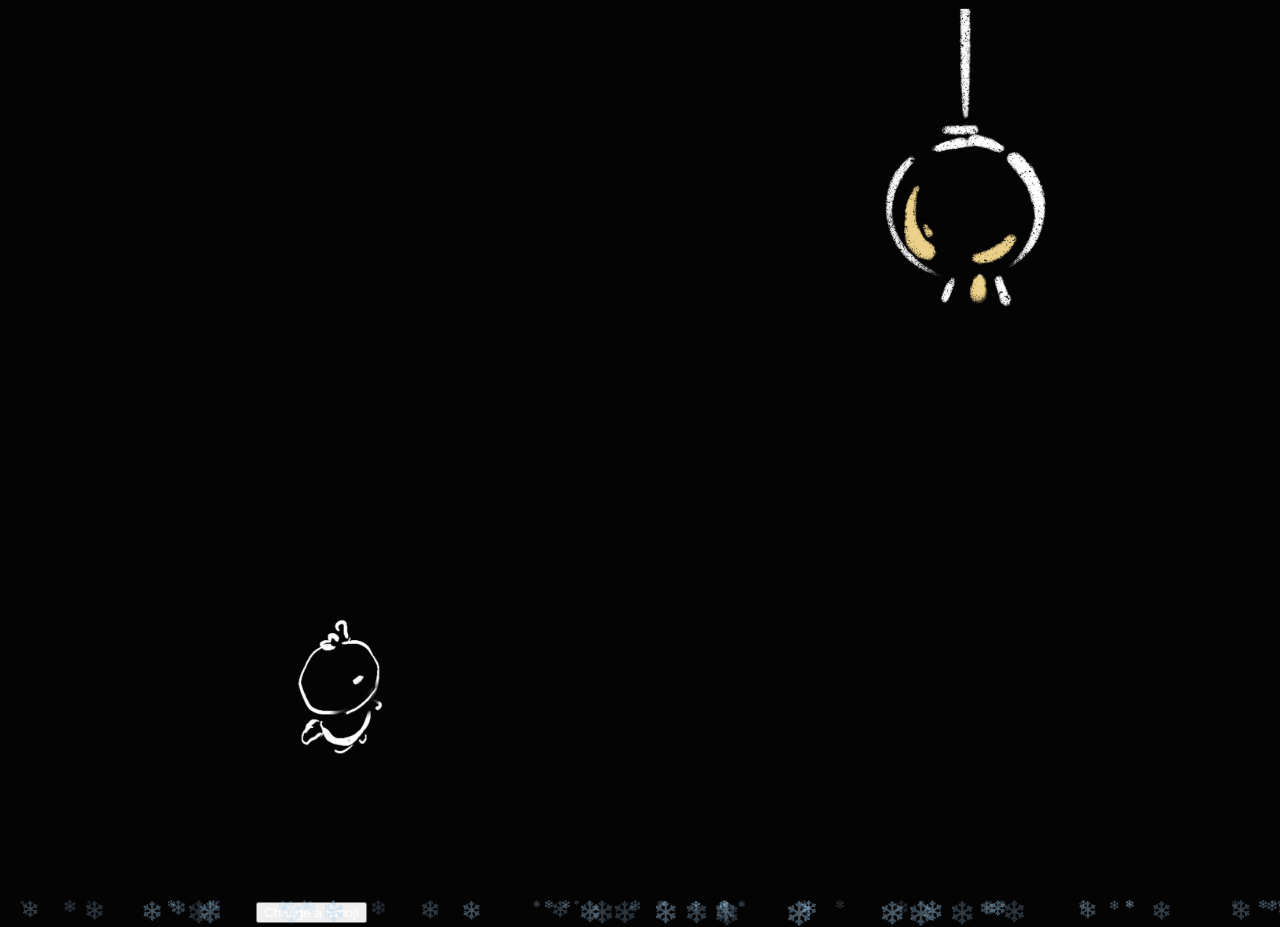
<file: portfolio/src/main/webapp/index.html>
<!DOCTYPE html>
<html>
  <head>
    <meta charset="UTF-8">
    <title>Prelude</title>
    <link rel="stylesheet" href="style.css">
    <link rel="icon" href="images/moonfavi.ico" />
    <link rel="preconnect" href="https://fonts.googleapis.com">
    <link rel="preconnect" href="https://fonts.gstatic.com" crossorigin>
    <link href="https://fonts.googleapis.com/css2?family=Charis+SIL:ital,wght@0,400;0,700;1,400;1,700&family=Joan&display=swap" rel="stylesheet"> 

    <script src="script.js"></script>
  </head>
  <body id="prelude">
    <!-- <div id="embed-iframe"></div> -->
    
    <div id="bulb">

        <a id="bulblink" href="afterprelude.html"> 
            <img id="bulb-image"
            src="images/bulb.png">
        </a>
        
        <!-- <img src="images/bulb.png"  alt="BULB" onclick="index.html"> -->
    </div>
    <div id="walk">
        <img src="images/walk.png"
    </div>
    <button onclick=refresh() style="color: white;">
      <div id="btn-txt">Change a Emoji</div>
    </button>
    <script>
      function refresh() {
        window.open("fun.html", "_self");
      }
      function snow() {

  var flake = document.createElement('div');

    let get_rand_emoji = function(){

        // let emoji_dict = ['❄️','🌔','😋','🤩','🤯','🤤']
        let emoji_dict = ['❄️','🌟']
        function getRndInteger(min, max) {
            return Math.floor(Math.random() * (max - min + 1) ) + min;
        }
        return emoji_dict[getRndInteger(0, emoji_dict.length-1)]
    }

  flake.innerHTML = get_rand_emoji();
  flake.style.cssText = 'position:absolute;color:lightgray;';


  var documentHieght = window.innerHeight;

  var documentWidth = window.innerWidth;
 
  var millisec =10;

  setInterval(function() { 
  var startLeft = Math.random() * documentWidth;

  var endLeft = Math.random() * documentWidth;

  var flakeSize = 3 + 20 * Math.random();

  var durationTime = 4000 + 7000 * Math.random();

  var startOpacity = 0.7 + 0.3 * Math.random();

  var endOpacity = 0.2 + 0.2 * Math.random();

  var cloneFlake = flake.cloneNode(true);

  cloneFlake.style.cssText += `
  left: ${startLeft}px;
  opacity: ${startOpacity};
  font-size:${flakeSize}px;
  top:-25px;
    transition:${durationTime}ms;`;

  document.body.appendChild(cloneFlake);

  setTimeout(function() {

  cloneFlake.style.cssText += `
    left: ${endLeft}px;
    top:${documentHieght}px;
    opacity:${endOpacity};`;

  setTimeout(function() {
  cloneFlake.remove();
  }, durationTime);
  }, 0);

  }, millisec);
}
snow();

    </script>
  </body>
</html>
</file>
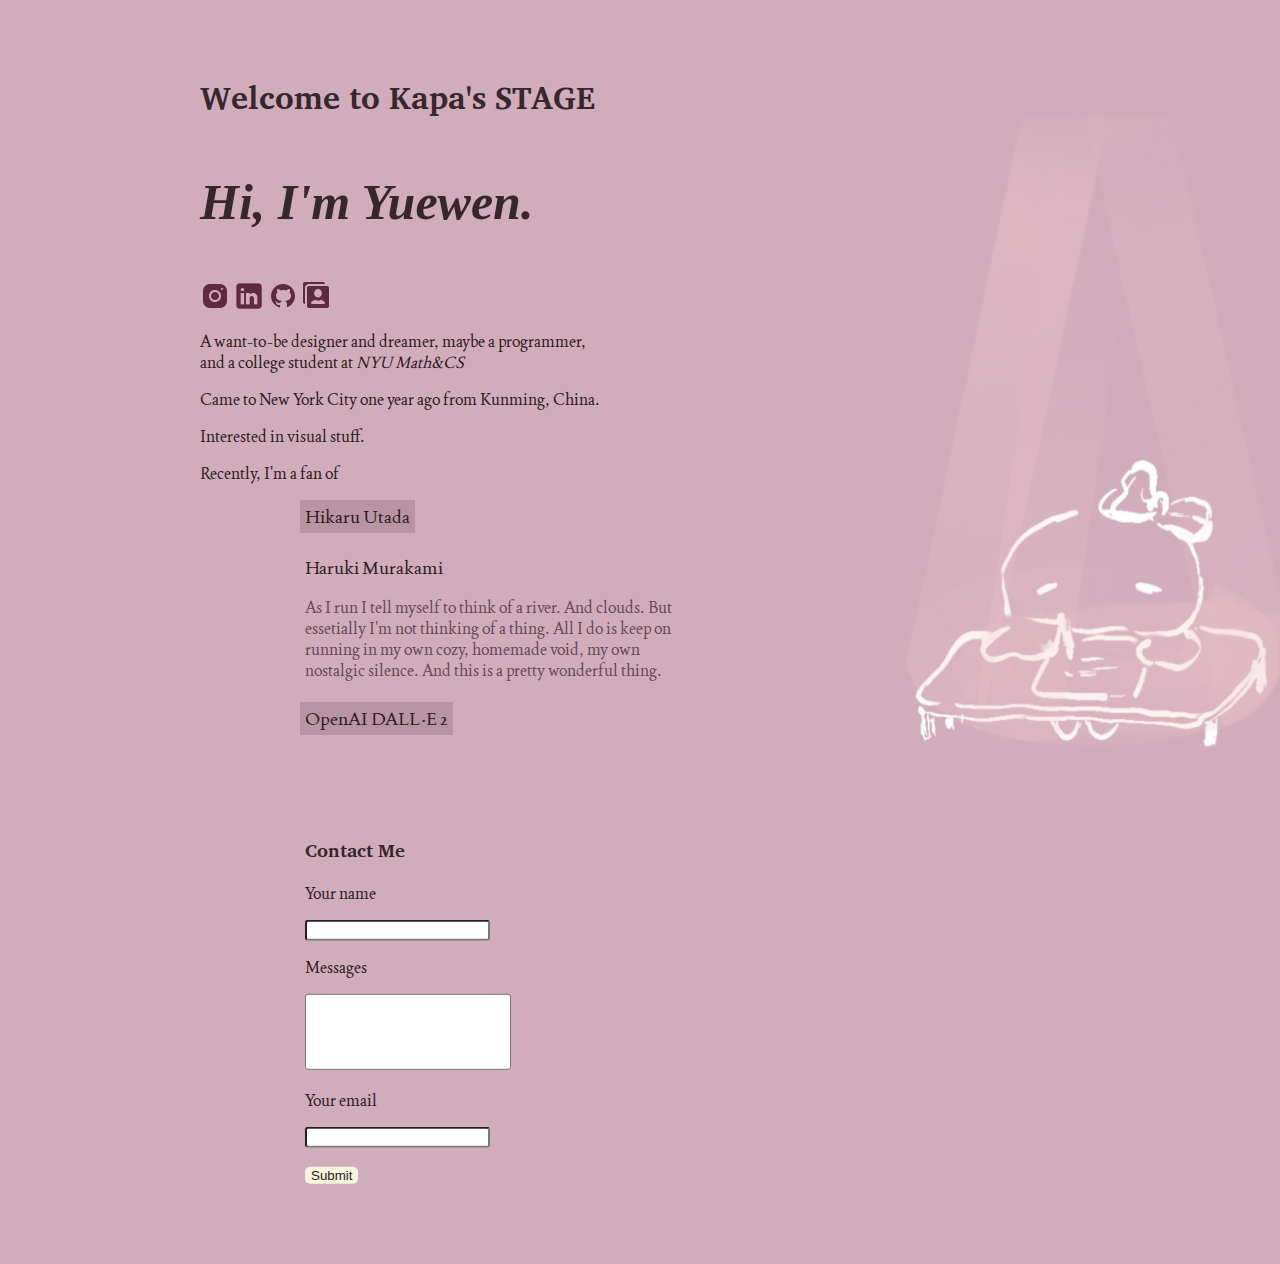
<file: portfolio/src/main/webapp/afterprelude.html>
<!DOCTYPE html>
<html>
  <head>
    <meta charset="UTF-8">
    <title>Yuewen's Portfolio</title>
    <link rel="stylesheet" href="style.css">
    
    <link rel="icon" href="images/moonfavi.ico" />
    <link rel="preconnect" href="https://fonts.googleapis.com">
    <link rel="preconnect" href="https://fonts.gstatic.com" crossorigin>
    <link href="https://fonts.googleapis.com/css2?family=Charis+SIL:ital,wght@0,400;0,700;1,400;1,700&family=Joan&display=swap" rel="stylesheet"> 

    <script src="script.js"></script>
  </head>
  <body>
    <!-- <nav>
      <ul style="background-color:aliceblue; size:fit-content;">Main Stage</ul>
      <ul style="background-color:aliceblue; size:fit-content;">Projects</ul>
    </nav> -->
    <div id="main-content">
      <h1>Welcome to Kapa's STAGE</h1>
      <div id="self-intro">
        <h2>Hi, I'm Yuewen.</h2>
        <div id="contacts">
          <a href="https://www.instagram.com/yuewenyyy/" target="_blank"><img class="icon" src="images/ins.png"></a>
          <a href="https://www.linkedin.com/in/yuewen-yang/" target="_blank"><img class="icon" src="images/linkedin.png"></a>
          <a href="https://github.com/kapa-moon" target="_blank"><img class="icon" src="images/github.png" ></a>
          <!-- <a href="contact.html" id="contactLink"><img class="icon" src="images/contact.png" ></a>-->
          <a href="#contact" id="contactLink"><img class="icon" src="images/contact.png" ></a>
          
        </div>
        <p>A want-to-be designer and dreamer, <span id="student">maybe a programmer, </span>
            and a college student at <span style="font-style:italic"> NYU Math&CS</span> </p>
        <p>
          Came to New York City one year ago from Kunming, China.
        </p>
        <p>
          Interested in visual stuff.
        </p>
      </div>
      <div>
        <p>Recently, I'm a fan of</p>
        <button class="itembtn" onclick=" location.href='music.html'" type="button">
          Hikaru Utada</button>
        <div class="items">
          <p style="font-size:large ;">Haruki Murakami</p>
          <p id="haruki">As I run I tell myself to think of a river. And clouds. But essetially I'm not thinking of a thing. All I do is keep on running in my own cozy, homemade void, my own nostalgic silence.
            And this is a pretty wonderful thing.</p>
        </div>
        <button class="itembtn" onclick="location.href='https://openai.com/dall-e-2/'" type="button">
          OpenAI DALL·E 2</button>
      </div>
      
    </div>

    <div id="contact">
      <h3>Contact Me</h3>
      <form action="/form-handler" method="POST" class = "contact">
          <p> Your name </p>
          <input class = "contact" type="text" name="name-input"/>
          <br/>
          
          <p>Messages</p>
          <textarea class = "contact" name="text-input"></textarea>
          <br/>

          <p> Your email</p>
          <input class = "contact" type="email" name="email-input"/>
          <br/>
          <br/>
          
          <button id = "submitbtn" type="submit"> 
              Submit
          </button>
        </form>
    </div>

<!-- Task: how to add sections? -->
<!-- How to store data? -->
<!-- ask if can add spotify API by the end of today -->

    <div id="character">
      <img src="images/zone.png">
    </div>


    <script>
      $(document).ready(function(){
  // Add smooth scrolling to all links
  $("contactLink").on('click', function(event) {

    // Make sure this.hash has a value before overriding default behavior
    if (this.hash !== "") {
      // Prevent default anchor click behavior
      event.preventDefault();

      // Store hash
      var hash = this.hash;

      // Using jQuery's animate() method to add smooth page scroll
      // The optional number (800) specifies the number of milliseconds it takes to scroll to the specified area
      $('html, body').animate({
        scrollTop: $(hash).offset().top
      }, 400, function(){

        // Add hash (#) to URL when done scrolling (default click behavior)
        window.location.hash = hash;
      });
    } // End if
  });
});
    </script>
    
  </body>
</html>
</file>
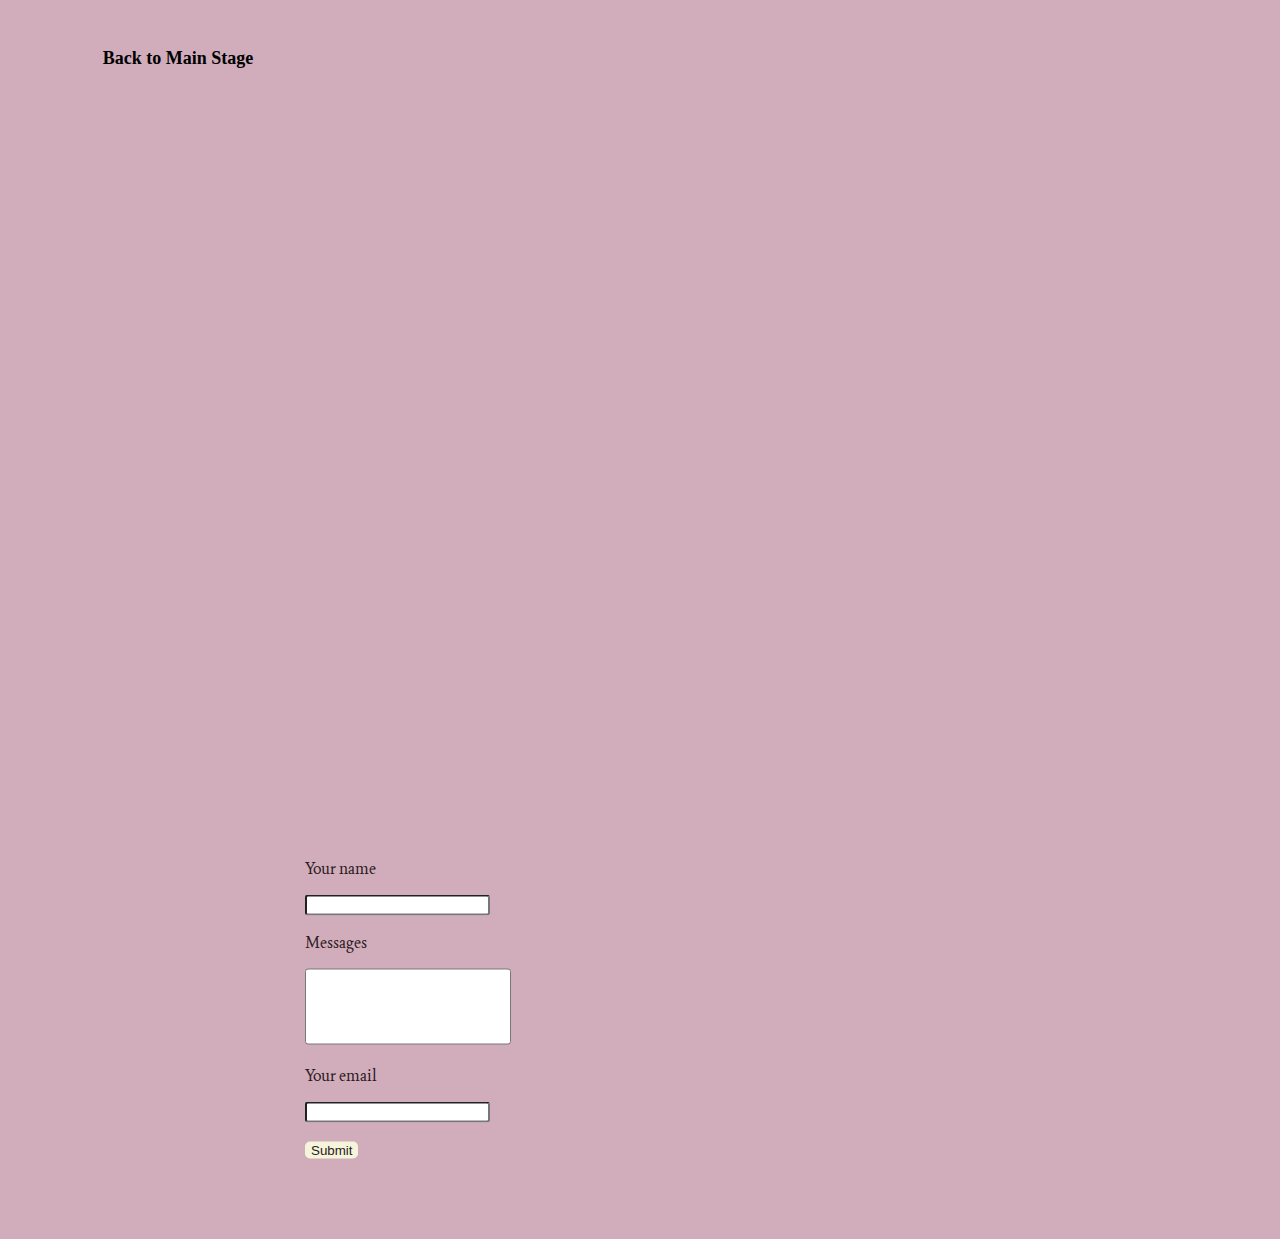
<file: portfolio/src/main/webapp/contact.html>
<!DOCTYPE html>
<html>
    <head>
        <meta charset="UTF-8">
        <title>Contact</title>
        <link rel="stylesheet" href="style.css">
        
        <link rel="icon" href="images/moonfavi.ico" />
        <link rel="preconnect" href="https://fonts.googleapis.com">
        <link rel="preconnect" href="https://fonts.gstatic.com" crossorigin>
        <link href="https://fonts.googleapis.com/css2?family=Charis+SIL:ital,wght@0,400;0,700;1,400;1,700&family=Joan&display=swap" rel="stylesheet"> 
    
        <script src="script.js"></script>
      </head>
  <nav>
    <ul>
      <li><a href="afterprelude.html">Back to Main Stage</a></li>
    </ul>
  </nav>
  <body>
    <div id="contact">
        <form action="/form-handler" method="POST" class = "contact">
            <p> Your name </p>
            <input class = "contact" type="text" name="name-input"/>
            <br/>
            
            <p>Messages</p>
            <textarea class = "contact" name="text-input"></textarea>
            <br/>

            <p> Your email</p>
            <input class = "contact" type="email" name="email-input"/>
            <br/>
            <br/>
            
            <button id = "submitbtn" type="submit"> 
                Submit
            </button>
          </form>
    </div>
  </body>
</html>
</file>
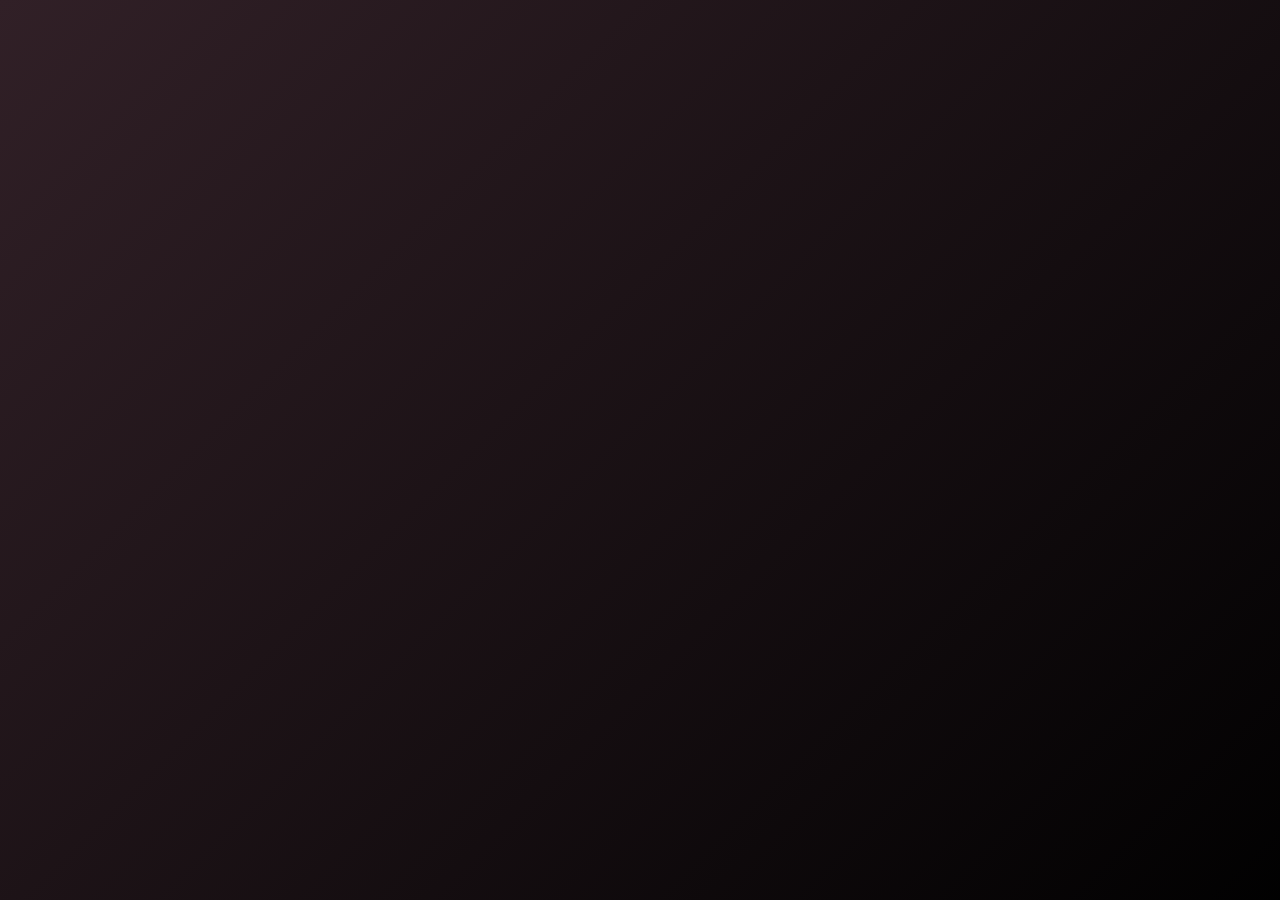
<file: portfolio/src/main/webapp/music.html>
<!DOCTYPE html>
<html>
  <head>
    <meta charset="UTF-8">
    <title>Prelude</title>
    <link rel="stylesheet" href="style.css">
    <link rel="icon" href="images/moonfavi.ico" />
    <link rel="preconnect" href="https://fonts.googleapis.com">
    <link rel="preconnect" href="https://fonts.gstatic.com" crossorigin>
    <link href="https://fonts.googleapis.com/css2?family=Charis+SIL:ital,wght@0,400;0,700;1,400;1,700&family=Joan&display=swap" rel="stylesheet"> 

    <script src="script.js"></script>
  </head>
  <body>
    <!-- <div id="embed-iframe"></div> -->
    <style>
    body {
        background: linear-gradient(-45deg, #8a6d7a, #b995a4, #000000, #312027);
        background-size: 400% 400%;
        -webkit-animation: gradient 15s ease infinite;
                animation: gradient 15s ease infinite;
    }
    
    @-webkit-keyframes gradient {
        0% {
            background-position: 0% 50%;
        }
        50% {
            background-position: 100% 50%;
        }
        100% {
            background-position: 0% 50%;
        }
    }
    
    @keyframes gradient {
        0% {
            background-position: 0% 50%;
        }
        50% {
            background-position: 100% 50%;
        }
        100% {
            background-position: 0% 50%;
        }
    }</style>
    <iframe style="border-radius:12px;  top: 200px; z-index: 100;" src="https://open.spotify.com/embed/playlist/6rXHCyu3F5anw11ar3wsrz?utm_source=generator" width="100%" height="380" frameBorder="0" allowfullscreen="" allow="autoplay; clipboard-write; encrypted-media; fullscreen; picture-in-picture"></iframe>
    <script src="https://open.spotify.com/embed-podcast/iframe-api/v1" async></script>
    <script type="text/javascript">
      window.onSpotifyIframeApiReady = (IFrameAPI) => {
        let element = document.getElementById('embed-iframe');
        let options = {
            width: '60%',
            height: '200',
            uri: 'spotify:episode:7makk4oTQel546B0PZlDM5'
          };
        let callback = (EmbedController) => {
          document.querySelectorAll('ul#episodes > li > button').forEach(
            episode => {
              episode.addEventListener('click', () => {
                EmbedController.loadUri(episode.dataset.spotifyId)
              });
            })
        };
        IFrameAPI.createController(element, options, callback);
      };
    </script>
  </body>
</html>
</file>
<file: portfolio/src/main/webapp/style.css>
html{
  scroll-behavior: smooth;
}
/* font-family: 'Charis SIL', serif;
font-family: 'Joan', serif; */
/* color group
#5D2A3E */
ul{
  width: 70%;
  height: 100px;
  display: flex;
  justify-content: space-around;
  margin: auto;
}
ul li{
  height: 100px; 
  line-height: 100px;
  list-style: none; 
  text-decoration: none;
}

a{
  text-decoration: none;
  color: #2c1921;
  height: 90px;
  size: 30px;
}
a:link,a:visited{

  color: black;
}
body{
  word-wrap: break-word;
  /* background-color: #b995a4; */
  background-color:#d1adbc;
  
}
nav{
  width: 300px;
  height: 5em;
  font-weight: bold;
  font-size: 18px;
  display: flex;
  justify-content: center;
}
#prelude{
  background-color: #050405;
}
img {
  height: 100%;
  width: 100%;
  object-fit: contain;
 }
.icon{
  height: 30px;
  width: 30px;
  object-fit: contain;
}
p{
  font-family: 'Joan', serif;
  color:#2c1921;
  ;
}
h1{
  font-family: 'Charis SIL', serif;
  color: #36272d;
}
h2{
  font-style: italic;
  font-size: 50px;
  margin-left: 0%;
  margin-top: 50px;
  margin-bottom: 50px;
  color:#36272d
}

h3{
  font-family: 'Charis SIL', serif;
  color: #36272d;
}

textarea {
  resize: none;
  width: 200px;
  height: 70px;
}

.itembtn{
  background-color: #b995a4;
  color:#2c1921;
  position: relative;
  left: 100px;
  font-family: 'Joan', serif;
  font-size: large;
  padding: 5px;
  width: fit-content;
  border: none;

}
.itembtn:hover{
  /* background-color: #404B69; */
  background-image: linear-gradient(rgb(247, 195, 195), rgb(243, 243, 223));
  border: none;
  padding: 5px;
  border-radius: 2px;
  cursor: url(images/light-cursor.png)  10 10 ,auto;;
  
}

.items{
  position: relative;
  left: 100px;
  font-family: 'Joan', serif;
  padding: 5px;
  
  width: fit-content;

}
.items:hover{
  /* background-color: #404B69; */
  background-image: linear-gradient(rgb(247, 195, 195), rgb(243, 243, 223));
  
}
#main-content {
  
  position: absolute;
  top: 50px;
  left: 200px;
  width: 400px;
  height: 600px;
  /* background-color:#b995a4; */
  background-color:#d1adbc;
  z-index: 2;
  margin-left: auto;
}
#contact {
  font-family: "Google Sans", "Roboto", "San Francisco", sans-serif;
  margin-left: 400px;
  padding: 80px;
  width: 650px;
  text-align: left;
  display: inline-block;
  vertical-align: left;
  position: absolute;
  top: 1000px;
  left: 230px;
  transform: translate(-50%, -50%);
  z-index: 1;
}

.contact{
  border-radius: 3px;
}

#submitbtn{
  border-radius: 5px;
  border: none;
  color:#2c1921;
  background-color: beige;
}

#haruki{
  color:#644954;
}

#bulb-image{
  object-fit: cover;
}


#greeting-container {
  margin-top: 20px;
}

/* #embed-iframe{
  width: 10px;
} */
#bulb{
  position: absolute;
  right: 5px;
  border-radius: 20%;
  width: 400px;
  height: 600px;
  

}
#bulblink:hover{
  cursor: url(images/light-cursor.png)  10 10 ,auto;
}

/* #musiclink:hover{

  cursor: url(images/notes.png) 2 2 ,e-resize;

} */

#character{
  position:fixed;
  width: 30%;
  height:100%;
  top:0px;
  right:0px;
  z-index: 10;
}

#walk{
  position: absolute;
  bottom: 2px;
  width: 400px;
  height: 600px;
  left: 20%;
}

/* #contact {
  z-index: 3;
  font-family: "Google Sans", "Roboto", "San Francisco", sans-serif;
  margin-left: auto;
  margin-right: auto;
  width: 650px;
  text-align: center;
  display: inline-block;
  vertical-align: middle;
  position: relative;
  top: 50%;
  left: 50%;
  transform: translate(-50%, -50%);
} */
</file>
